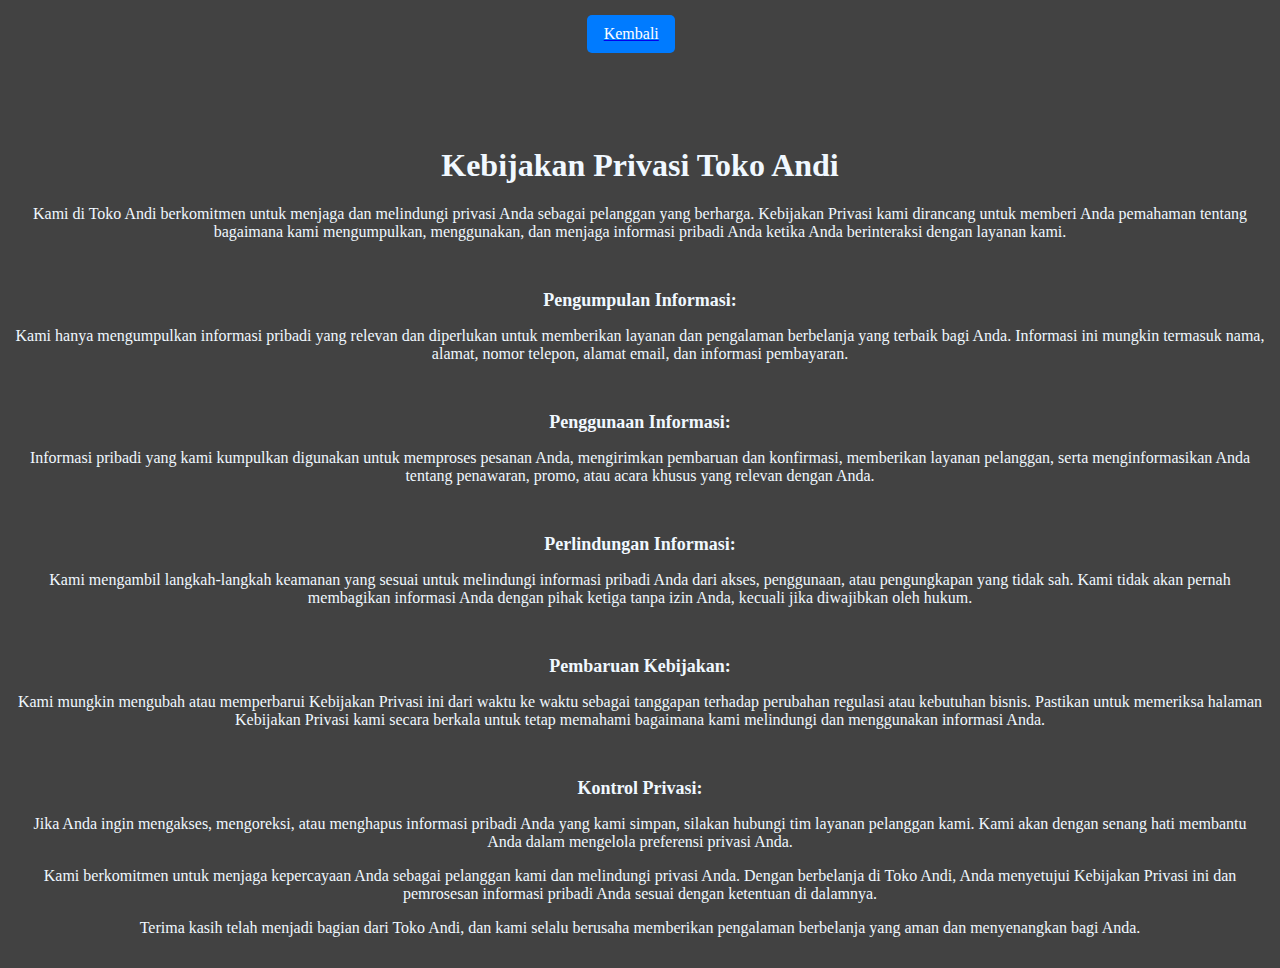
<file: html/Kebijakan-Privasi.html>
<!DOCTYPE html>
<html lang="en">
  <head>
    <meta charset="UTF-8" />
    <link rel="Website Icon" type="png" href="../assets/Website Icon.png" />
    <link rel="preconnect" href="https://fonts.googleapis.com" />
    <link rel="preconnect" href="https://fonts.gstatic.com" crossorigin />
    <link
      href="https://fonts.googleapis.com/css2?family=Lato:wght@400;700&family=Montserrat:wght@400;500;600;700&display=swap"
      rel="stylesheet"
    />
    <style>
      body {
        margin: 15px;
        padding: 0;
        background-color: rgb(66, 66, 66);
        font-family: "Lato" sans-serif;
      }
      .container {
        position: relative;
        height: 100vh;
        overflow: hidden;
      }
      .text {
        position: absolute;
        bottom: 0;
        width: 100%;
        text-align: center;
        animation: scroll 20s linear infinite;
        color: aliceblue;
      }
      .text h2 {
        font-size: 18px;
      }
      @keyframes scroll {
        0% {
          transform: translateY(150%);
        }
        100% {
          transform: translateY(-150%);
        }
      }
      .kembali {
        display: flex;
        justify-content: center;
      }
      .button {
        display: flex;
        margin-right: 10px;
        padding: 10px 20px;
        background-color: #007bff;
        color: #fff;
        text-decoration: none;
        border-radius: 5px;
        width: calc(50% - 5px);
        border: none;
        justify-content: center;
      }

      .button:hover {
        background-color: #0056b3;
      }
    </style>
  </head>
  <body>
    <div class="kembali">
      <a href="../index.html#kontak"><div class="button">Kembali</div></a>
    </div>
    <div class="container">
      <div class="text">
        <h1>Kebijakan Privasi Toko Andi</h1>
        <p>
          Kami di Toko Andi berkomitmen untuk menjaga dan melindungi privasi
          Anda sebagai pelanggan yang berharga. Kebijakan Privasi kami dirancang
          untuk memberi Anda pemahaman tentang bagaimana kami mengumpulkan,
          menggunakan, dan menjaga informasi pribadi Anda ketika Anda
          berinteraksi dengan layanan kami.
        </p>
        <br />
        <h2>Pengumpulan Informasi:</h2>
        <p>
          Kami hanya mengumpulkan informasi pribadi yang relevan dan diperlukan
          untuk memberikan layanan dan pengalaman berbelanja yang terbaik bagi
          Anda. Informasi ini mungkin termasuk nama, alamat, nomor telepon,
          alamat email, dan informasi pembayaran.
        </p>
        <br />
        <h2>Penggunaan Informasi:</h2>
        <p>
          Informasi pribadi yang kami kumpulkan digunakan untuk memproses
          pesanan Anda, mengirimkan pembaruan dan konfirmasi, memberikan layanan
          pelanggan, serta menginformasikan Anda tentang penawaran, promo, atau
          acara khusus yang relevan dengan Anda.
        </p>
        <br />
        <h2>Perlindungan Informasi:</h2>
        <p>
          Kami mengambil langkah-langkah keamanan yang sesuai untuk melindungi
          informasi pribadi Anda dari akses, penggunaan, atau pengungkapan yang
          tidak sah. Kami tidak akan pernah membagikan informasi Anda dengan
          pihak ketiga tanpa izin Anda, kecuali jika diwajibkan oleh hukum.
        </p>
        <br />
        <h2>Pembaruan Kebijakan:</h2>
        <p>
          Kami mungkin mengubah atau memperbarui Kebijakan Privasi ini dari
          waktu ke waktu sebagai tanggapan terhadap perubahan regulasi atau
          kebutuhan bisnis. Pastikan untuk memeriksa halaman Kebijakan Privasi
          kami secara berkala untuk tetap memahami bagaimana kami melindungi dan
          menggunakan informasi Anda.
        </p>
        <br />
        <h2>Kontrol Privasi:</h2>
        <p>
          Jika Anda ingin mengakses, mengoreksi, atau menghapus informasi
          pribadi Anda yang kami simpan, silakan hubungi tim layanan pelanggan
          kami. Kami akan dengan senang hati membantu Anda dalam mengelola
          preferensi privasi Anda.
        </p>
        <p>
          Kami berkomitmen untuk menjaga kepercayaan Anda sebagai pelanggan kami
          dan melindungi privasi Anda. Dengan berbelanja di Toko Andi, Anda
          menyetujui Kebijakan Privasi ini dan pemrosesan informasi pribadi Anda
          sesuai dengan ketentuan di dalamnya.
        </p>
        <p>
          Terima kasih telah menjadi bagian dari Toko Andi, dan kami selalu
          berusaha memberikan pengalaman berbelanja yang aman dan menyenangkan
          bagi Anda.
        </p>
      </div>
    </div>
  </body>
</html>
</file>
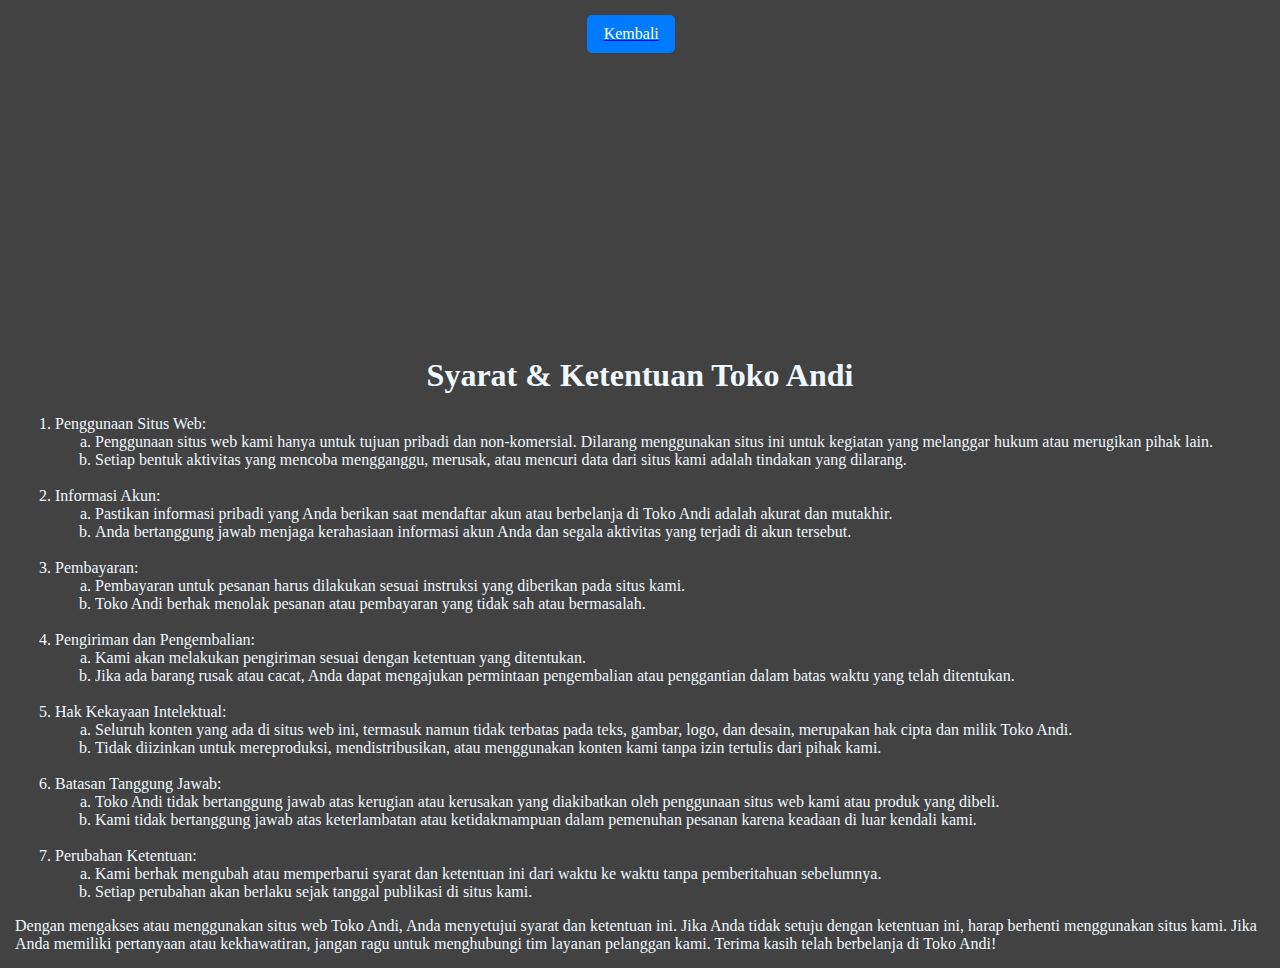
<file: html/Syarat-Ketentuan.html>
<!DOCTYPE html>
<html lang="en">
  <head>
    <meta charset="UTF-8" />
    <link rel="Website Icon" type="png" href="../assets/Website Icon.png" />
    <link rel="preconnect" href="https://fonts.googleapis.com" />
    <link rel="preconnect" href="https://fonts.gstatic.com" crossorigin />
    <link
      href="https://fonts.googleapis.com/css2?family=Lato:wght@400;700&family=Montserrat:wght@400;500;600;700&display=swap"
      rel="stylesheet"
    />
    <style>
      body {
        margin: 15px;
        padding: 0;
        background-color: rgb(66, 66, 66);
        font-family: "Lato" sans-serif;
      }
      .container {
        position: relative;
        height: 100vh;
        overflow: hidden;
      }
      .text {
        position: absolute;
        bottom: 0;
        width: 100%;
        animation: scroll 20s linear infinite;
        color: aliceblue;
      }
      h1 {
        text-align: center;
      }

      li,
      ul,
      p {
        text-align: left;
      }
      @keyframes scroll {
        0% {
          transform: translateY(100%);
        }
        100% {
          transform: translateY(-100%);
        }
      }
      .kembali {
        display: flex;
        justify-content: center;
      }
      .button {
        display: flex;
        margin-right: 10px;
        padding: 10px 20px;
        background-color: #007bff;
        color: #fff;
        text-decoration: none;
        border-radius: 5px;
        width: calc(50% - 5px);
        border: none;
        justify-content: center;
      }

      .button:hover {
        background-color: #0056b3;
      }
    </style>
  </head>
  <body>
    <div class="kembali">
      <a href="../index.html#kontak"><div class="button">Kembali</div></a>
    </div>
    <div class="container">
      <div class="text">
        <h1>Syarat & Ketentuan Toko Andi</h1>
        <ol>
          <li>
            Penggunaan Situs Web:
            <ol type="a">
              <li>
                Penggunaan situs web kami hanya untuk tujuan pribadi dan
                non-komersial. Dilarang menggunakan situs ini untuk kegiatan
                yang melanggar hukum atau merugikan pihak lain.
              </li>
              <li>
                Setiap bentuk aktivitas yang mencoba mengganggu, merusak, atau
                mencuri data dari situs kami adalah tindakan yang dilarang.
              </li>
            </ol>
          </li>
          <br />
          <li>
            Informasi Akun:
            <ol type="a">
              <li>
                Pastikan informasi pribadi yang Anda berikan saat mendaftar akun
                atau berbelanja di Toko Andi adalah akurat dan mutakhir.
              </li>
              <li>
                Anda bertanggung jawab menjaga kerahasiaan informasi akun Anda
                dan segala aktivitas yang terjadi di akun tersebut.
              </li>
            </ol>
          </li>
          <br />
          <li>
            Pembayaran:
            <ol type="a">
              <li>
                Pembayaran untuk pesanan harus dilakukan sesuai instruksi yang
                diberikan pada situs kami.
              </li>
              <li>
                Toko Andi berhak menolak pesanan atau pembayaran yang tidak sah
                atau bermasalah.
              </li>
            </ol>
          </li>
          <br />
          <li>
            Pengiriman dan Pengembalian:
            <ol type="a">
              <li>
                Kami akan melakukan pengiriman sesuai dengan ketentuan yang
                ditentukan.
              </li>
              <li>
                Jika ada barang rusak atau cacat, Anda dapat mengajukan
                permintaan pengembalian atau penggantian dalam batas waktu yang
                telah ditentukan.
              </li>
            </ol>
          </li>
          <br />
          <li>
            Hak Kekayaan Intelektual:
            <ol type="a">
              <li>
                Seluruh konten yang ada di situs web ini, termasuk namun tidak
                terbatas pada teks, gambar, logo, dan desain, merupakan hak
                cipta dan milik Toko Andi.
              </li>
              <li>
                Tidak diizinkan untuk mereproduksi, mendistribusikan, atau
                menggunakan konten kami tanpa izin tertulis dari pihak kami.
              </li>
            </ol>
          </li>
          <br />
          <li>
            Batasan Tanggung Jawab:
            <ol type="a">
              <li>
                Toko Andi tidak bertanggung jawab atas kerugian atau kerusakan
                yang diakibatkan oleh penggunaan situs web kami atau produk yang
                dibeli.
              </li>
              <li>
                Kami tidak bertanggung jawab atas keterlambatan atau
                ketidakmampuan dalam pemenuhan pesanan karena keadaan di luar
                kendali kami.
              </li>
            </ol>
          </li>
          <br />
          <li>
            Perubahan Ketentuan:
            <ol type="a">
              <li>
                Kami berhak mengubah atau memperbarui syarat dan ketentuan ini
                dari waktu ke waktu tanpa pemberitahuan sebelumnya.
              </li>
              <li>
                Setiap perubahan akan berlaku sejak tanggal publikasi di situs
                kami.
              </li>
            </ol>
          </li>
        </ol>

        Dengan mengakses atau menggunakan situs web Toko Andi, Anda menyetujui
        syarat dan ketentuan ini. Jika Anda tidak setuju dengan ketentuan ini,
        harap berhenti menggunakan situs kami. Jika Anda memiliki pertanyaan
        atau kekhawatiran, jangan ragu untuk menghubungi tim layanan pelanggan
        kami. Terima kasih telah berbelanja di Toko Andi!
      </div>

      <!-- Infinite Scrolling -->
    </div>
  </body>
</html>
</file>
